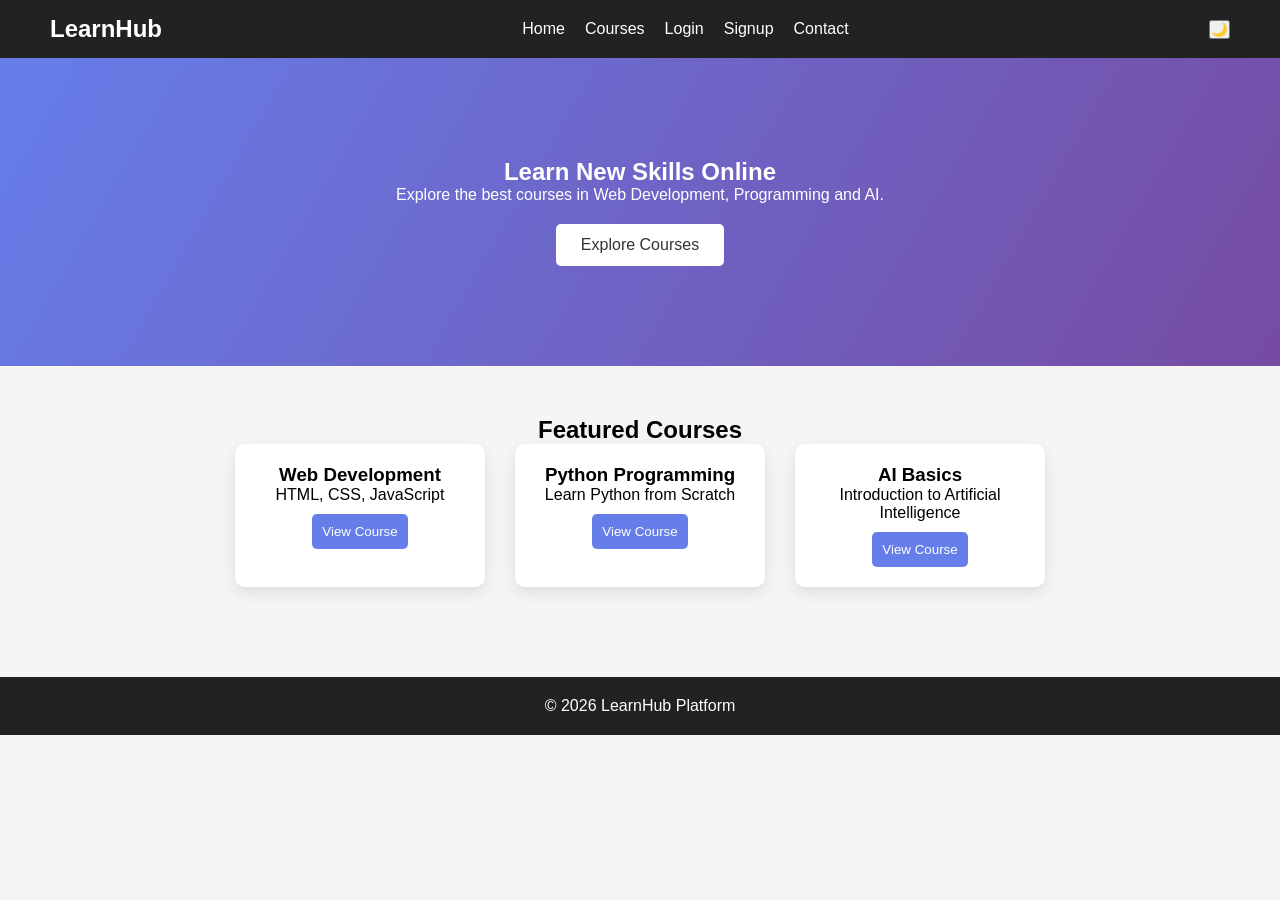
<file: index.html>
<!DOCTYPE html>
<html>
<head>
<title>LearnHub - Online Courses</title>
<link rel="stylesheet" href="css/styles.css">
</head>

<body>

<!-- Navbar -->
<nav>
<h2>LearnHub</h2>

<ul>
<li><a href="index.html">Home</a></li>
<li><a href="courses.html">Courses</a></li>
<li><a href="login.html">Login</a></li>
<li><a href="signup.html">Signup</a></li>
<li><a href="contact.html">Contact</a></li>
</ul>

<button onclick="toggleDarkMode()">🌙</button>

</nav>

<!-- Hero Section -->
<section class="hero">

<h1>Learn New Skills Online</h1>

<p>Explore the best courses in Web Development, Programming and AI.</p>

<a href="courses.html" class="btn">Explore Courses</a>

</section>

<!-- Featured Courses -->
<section class="courses">

<h2>Featured Courses</h2>

<div class="course-container">

<div class="course-card">
<h3>Web Development</h3>
<p>HTML, CSS, JavaScript</p>
<button>View Course</button>
</div>

<div class="course-card">
<h3>Python Programming</h3>
<p>Learn Python from Scratch</p>
<button>View Course</button>
</div>

<div class="course-card">
<h3>AI Basics</h3>
<p>Introduction to Artificial Intelligence</p>
<button>View Course</button>
</div>

</div>

</section>

<!-- Footer -->
<footer>
<p>© 2026 LearnHub Platform</p>
</footer>

<script src="js/script.js"></script>

</body>
</html>
</file>
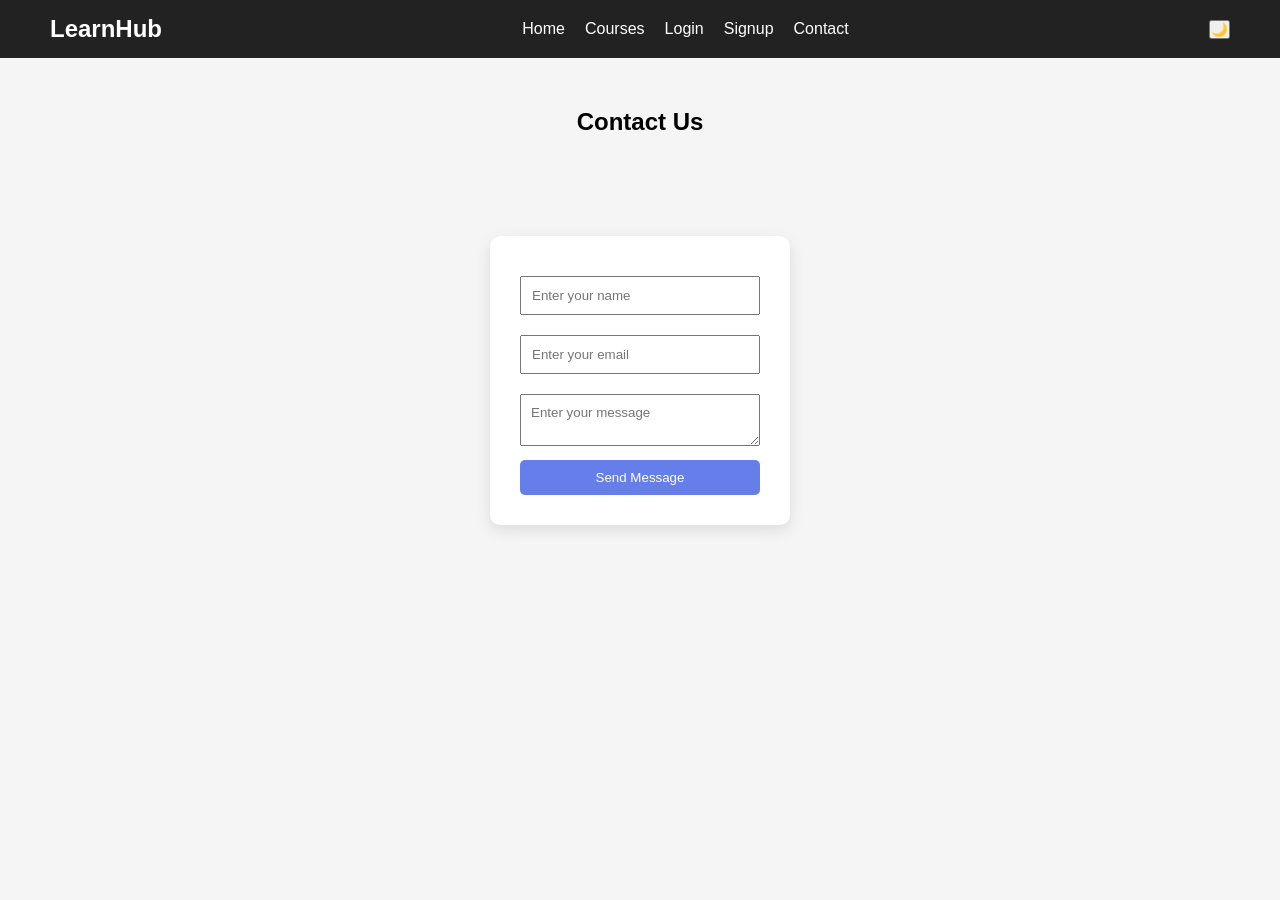
<file: contact.html>
<!DOCTYPE html>
<html>
<head>
<title>Contact - LearnHub</title>
<link rel="stylesheet" href="css/styles.css">
</head>

<body>

<!-- Navbar -->
<nav>

<h2>LearnHub</h2>

<ul>
<li><a href="index.html">Home</a></li>
<li><a href="courses.html">Courses</a></li>
<li><a href="login.html">Login</a></li>
<li><a href="signup.html">Signup</a></li>
<li><a href="contact.html">Contact</a></li>
</ul>

<button onclick="toggleDarkMode()">🌙</button>

</nav>

<!-- Contact Section -->

<section class="contact">

<h1>Contact Us</h1>

<div class="form-box">

<input type="text" id="name" placeholder="Enter your name">
<input type="email" id="email" placeholder="Enter your email">
<textarea id="message" placeholder="Enter your message"></textarea>

<button onclick="submitForm()">Send Message</button>

</div>

</section>

<script src="js/script.js"></script>

</body>
</html>
</file>
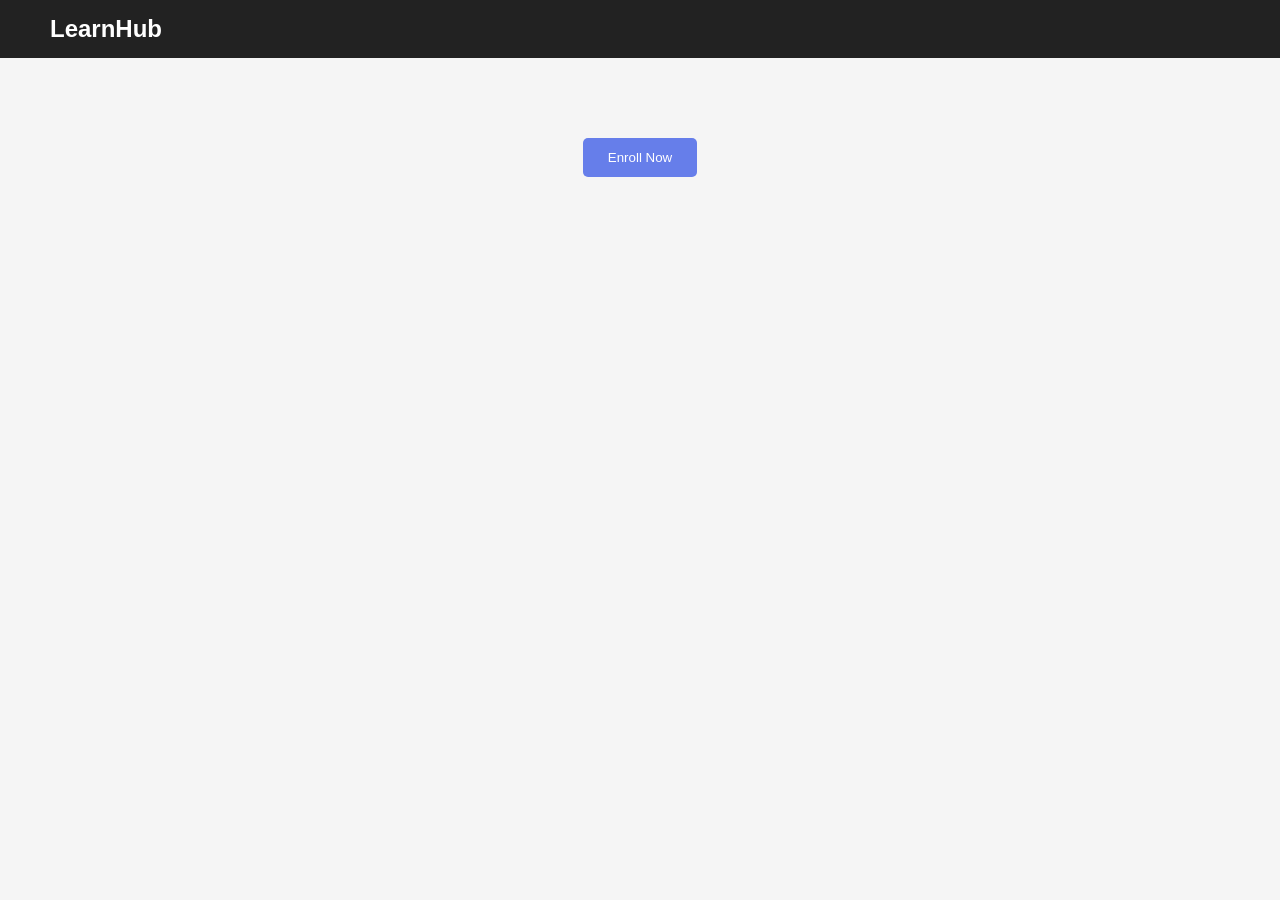
<file: course-details.html>
<!DOCTYPE html>
<html>
<head>
<title>Course Details</title>
<link rel="stylesheet" href="css/styles.css">
</head>

<body>

<nav>
<h2>LearnHub</h2>
</nav>

<section class="course-details">

<h1 id="courseTitle"></h1>
<p id="courseInstructor"></p>
<p id="courseDuration"></p>
<p id="coursePrice"></p>
<p id="courseDescription"></p>

<button class="enroll-btn">Enroll Now</button>

</section>

<script src="js/script.js"></script>

</body>
</html>
</file>
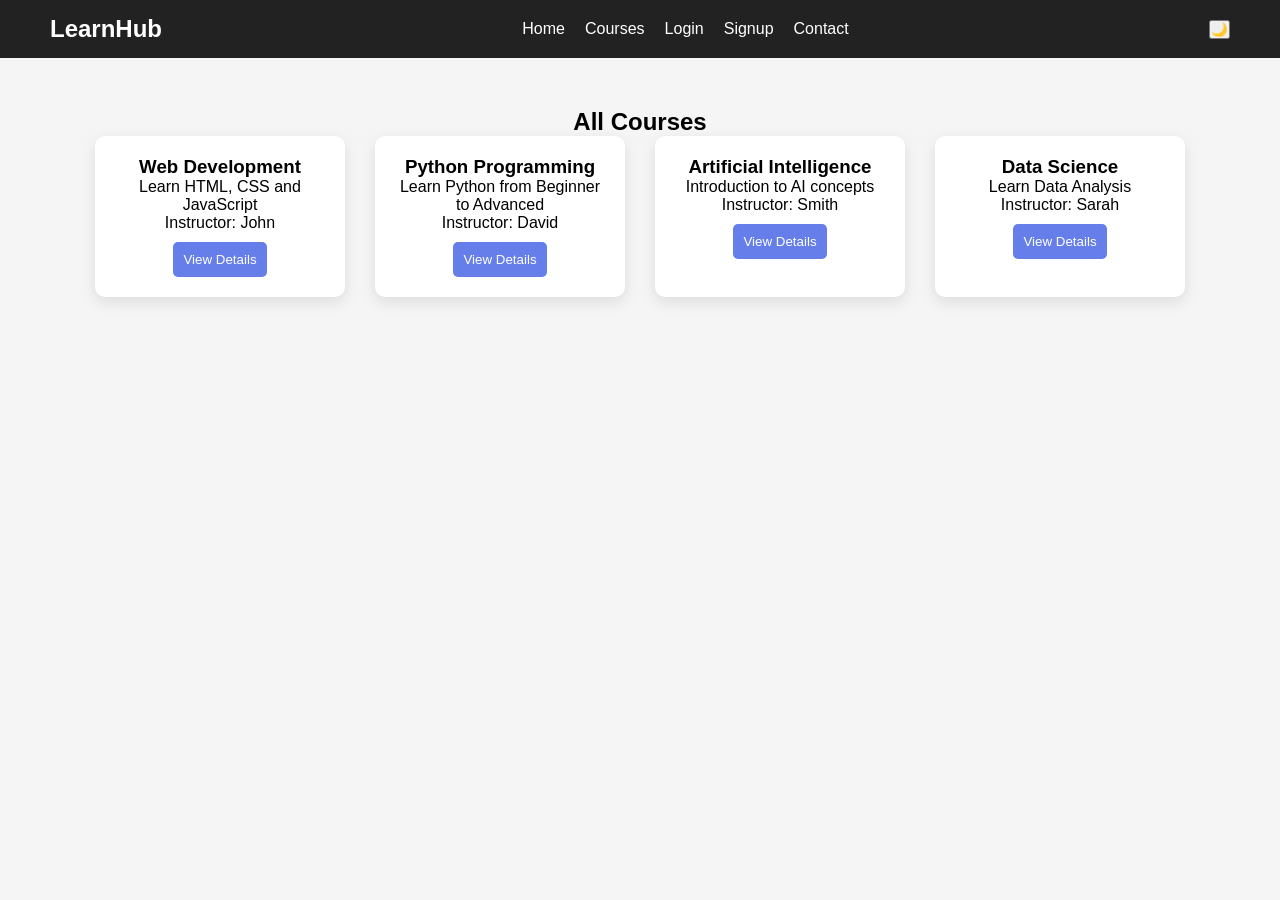
<file: courses.html>
<!DOCTYPE html>
<html>
<head>
<title>Courses - LearnHub</title>
<link rel="stylesheet" href="css/styles.css">
</head>

<body>

<nav>
<h2>LearnHub</h2>

<ul>
<li><a href="index.html">Home</a></li>
<li><a href="courses.html">Courses</a></li>
<li><a href="login.html">Login</a></li>
<li><a href="signup.html">Signup</a></li>
<li><a href="contact.html">Contact</a></li>
</ul>

<button onclick="toggleDarkMode()">🌙</button>
</nav>

<section class="courses">

<h1>All Courses</h1>

<div class="course-container">

<!-- Course 1 -->
<div class="course-card">
<h3>Web Development</h3>
<p>Learn HTML, CSS and JavaScript</p>
<p>Instructor: John</p>

<a href="course-details.html?course=web">
<button>View Details</button>
</a>

</div>

<!-- Course 2 -->
<div class="course-card">
<h3>Python Programming</h3>
<p>Learn Python from Beginner to Advanced</p>
<p>Instructor: David</p>

<a href="course-details.html?course=python">
<button>View Details</button>
</a>

</div>

<!-- Course 3 -->
<div class="course-card">
<h3>Artificial Intelligence</h3>
<p>Introduction to AI concepts</p>
<p>Instructor: Smith</p>

<a href="course-details.html?course=ai">
<button>View Details</button>
</a>

</div>

<!-- Course 4 -->
<div class="course-card">
<h3>Data Science</h3>
<p>Learn Data Analysis</p>
<p>Instructor: Sarah</p>

<a href="course-details.html?course=data">
<button>View Details</button>
</a>

</div>

</div>

</section>

<script src="js/script.js"></script>

</body>
</html>
</file>
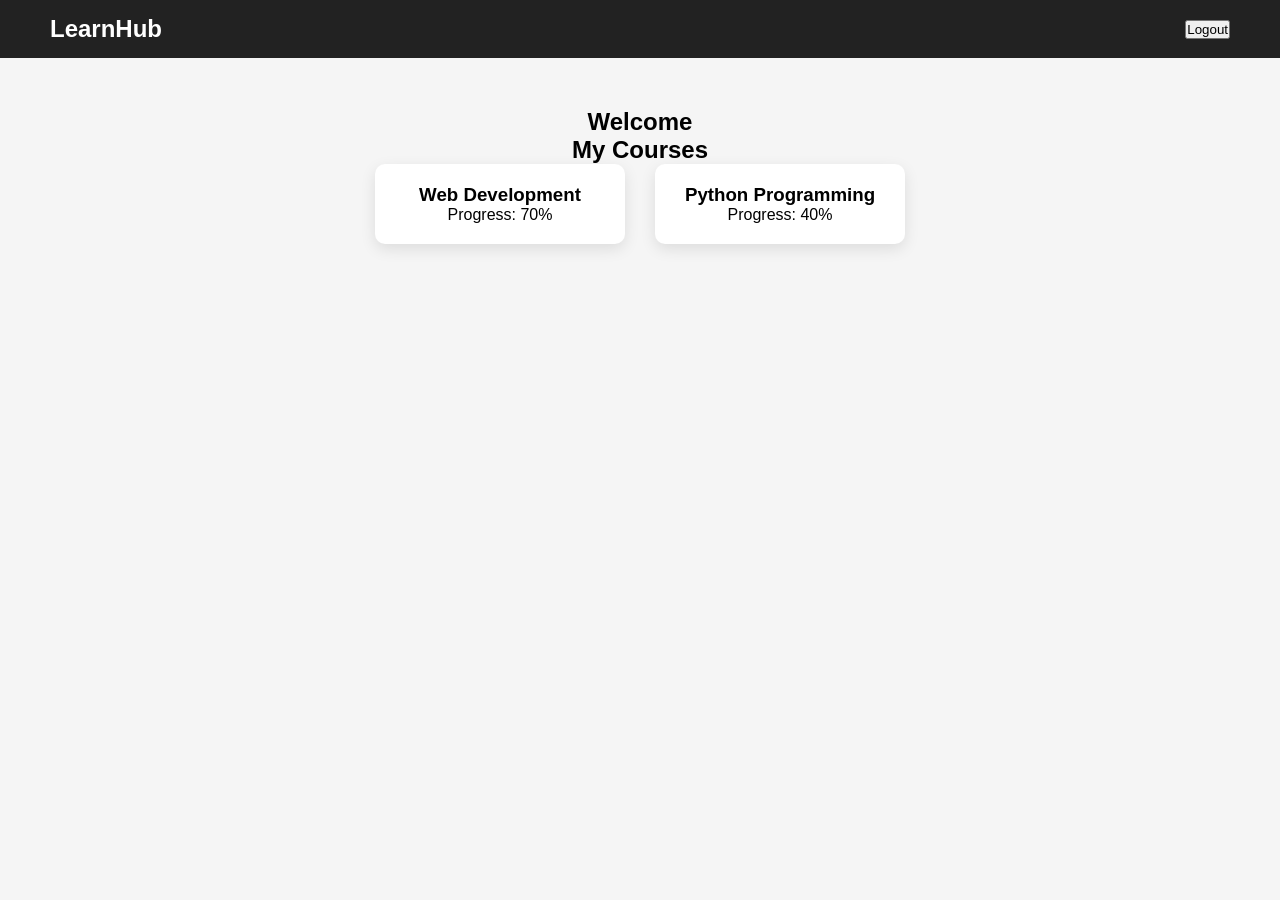
<file: dashboard.html>
<!DOCTYPE html>
<html>
<head>
<title>Dashboard</title>
<link rel="stylesheet" href="css/styles.css">
</head>

<body>

<nav>
<h2>LearnHub</h2>

<button onclick="logoutUser()">Logout</button>
</nav>

<section class="dashboard">

<h1 id="welcomeText">Welcome</h1>

<h2>My Courses</h2>

<div class="course-container">

<div class="course-card">
<h3>Web Development</h3>
<p>Progress: 70%</p>
</div>

<div class="course-card">
<h3>Python Programming</h3>
<p>Progress: 40%</p>
</div>

</div>

</section>

<script src="js/script.js"></script>

</body>
</html>
</file>
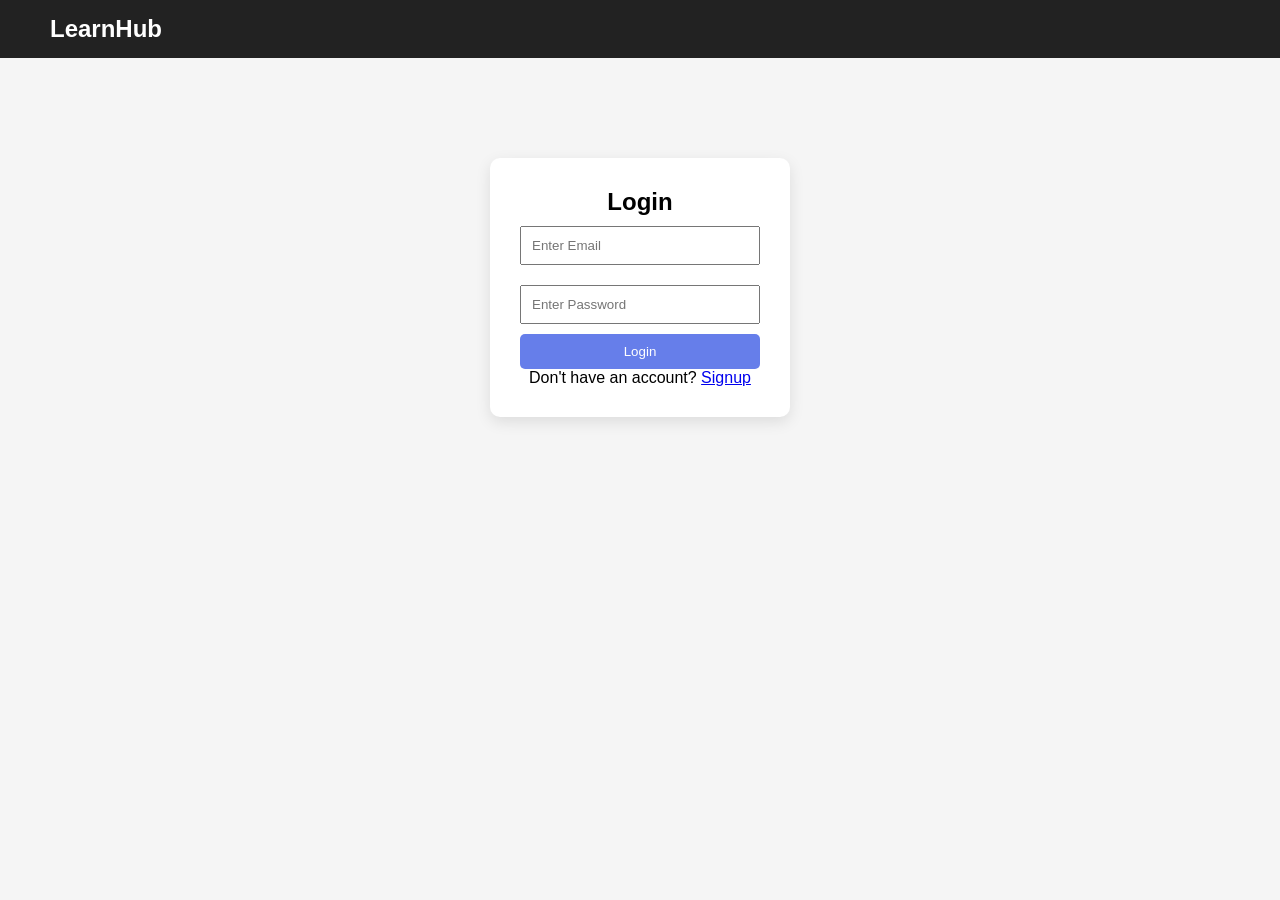
<file: login.html>
<!DOCTYPE html>
<html>
<head>
<title>Login</title>
<link rel="stylesheet" href="css/styles.css">
</head>

<body>

<nav>
<h2>LearnHub</h2>
</nav>

<div class="form-box">

<h2>Login</h2>

<input type="email" id="loginEmail" placeholder="Enter Email">
<input type="password" id="loginPassword" placeholder="Enter Password">

<button onclick="loginUser()">Login</button>

<p>Don't have an account? <a href="signup.html">Signup</a></p>

</div>

<script src="js/script.js"></script>

</body>
</html>
</file>
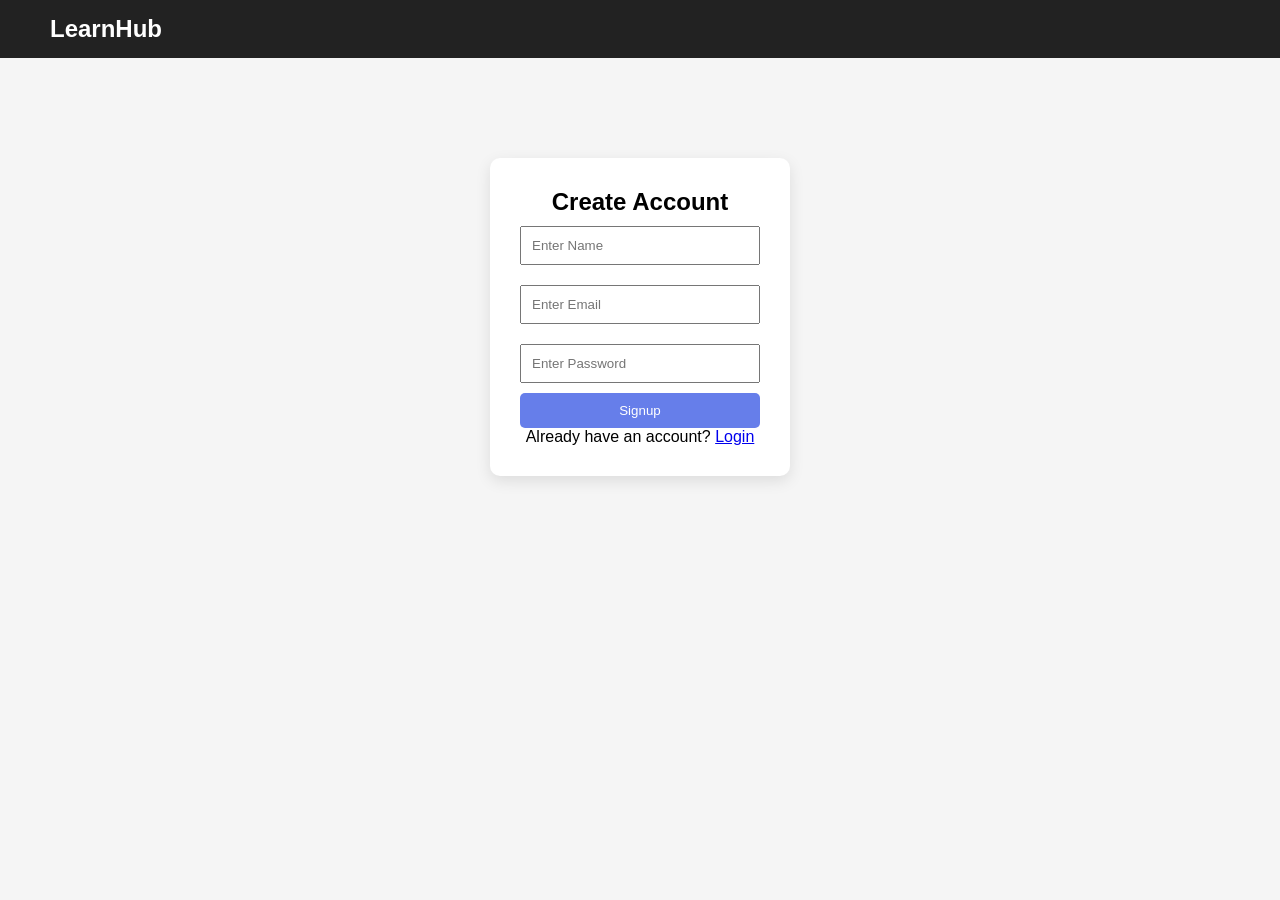
<file: signup.html>
<!DOCTYPE html>
<html>
<head>
<title>Signup</title>
<link rel="stylesheet" href="css/styles.css">
</head>

<body>

<nav>
<h2>LearnHub</h2>
</nav>

<div class="form-box">

<h2>Create Account</h2>

<input type="text" id="signupName" placeholder="Enter Name">
<input type="email" id="signupEmail" placeholder="Enter Email">
<input type="password" id="signupPassword" placeholder="Enter Password">

<button onclick="signupUser()">Signup</button>

<p>Already have an account? <a href="login.html">Login</a></p>

</div>

<script src="js/script.js"></script>

</body>
</html>
</file>
<file: css/styles.css>
*{
margin:0;
padding:0;
box-sizing:border-box;
font-family:Arial;
}

body{
background:#f5f5f5;
}

/* Navbar */
nav{
display:flex;
justify-content:space-between;
align-items:center;
padding:15px 50px;
background:#222;
color:white;
}

nav ul{
display:flex;
list-style:none;
gap:20px;
}

nav a{
color:white;
text-decoration:none;
}

/* Hero */
.hero{
text-align:center;
padding:100px 20px;
background:linear-gradient(120deg,#667eea,#764ba2);
color:white;
}

.btn{
display:inline-block;
margin-top:20px;
padding:12px 25px;
background:white;
color:#333;
text-decoration:none;
border-radius:5px;
}

/* Courses */
.courses{
padding:50px;
text-align:center;
}

.course-container{
display:flex;
justify-content:center;
gap:30px;
flex-wrap:wrap;
}

.course-card{
background:white;
padding:20px;
width:250px;
border-radius:10px;
box-shadow:0 5px 15px rgba(0,0,0,0.1);
}

.course-card:hover{
transform:scale(1.05);
transition:0.3s;
}

.course-card button{
margin-top:10px;
padding:10px;
background:#667eea;
color:white;
border:none;
border-radius:5px;
cursor:pointer;
}

/* Course Details */
.course-details{
padding:60px;
text-align:center;
}

.enroll-btn{
margin-top:20px;
padding:12px 25px;
background:#667eea;
color:white;
border:none;
border-radius:5px;
cursor:pointer;
}

/* Forms (Login, Signup, Contact) */
.form-box{
width:300px;
margin:100px auto;
background:white;
padding:30px;
border-radius:10px;
box-shadow:0 5px 15px rgba(0,0,0,0.1);
text-align:center;
}

.form-box input,
textarea{
width:100%;
padding:10px;
margin:10px 0;
}

.form-box button{
width:100%;
padding:10px;
background:#667eea;
color:white;
border:none;
border-radius:5px;
cursor:pointer;
}

/* Contact */
.contact{
text-align:center;
padding:50px;
}

/* Dashboard */
.dashboard{
padding:50px;
text-align:center;
}

/* Footer */
footer{
text-align:center;
padding:20px;
background:#222;
color:white;
margin-top:40px;
}

/* Dark Mode */
.dark-mode{
background:#111;
color:white;
}
</file>
